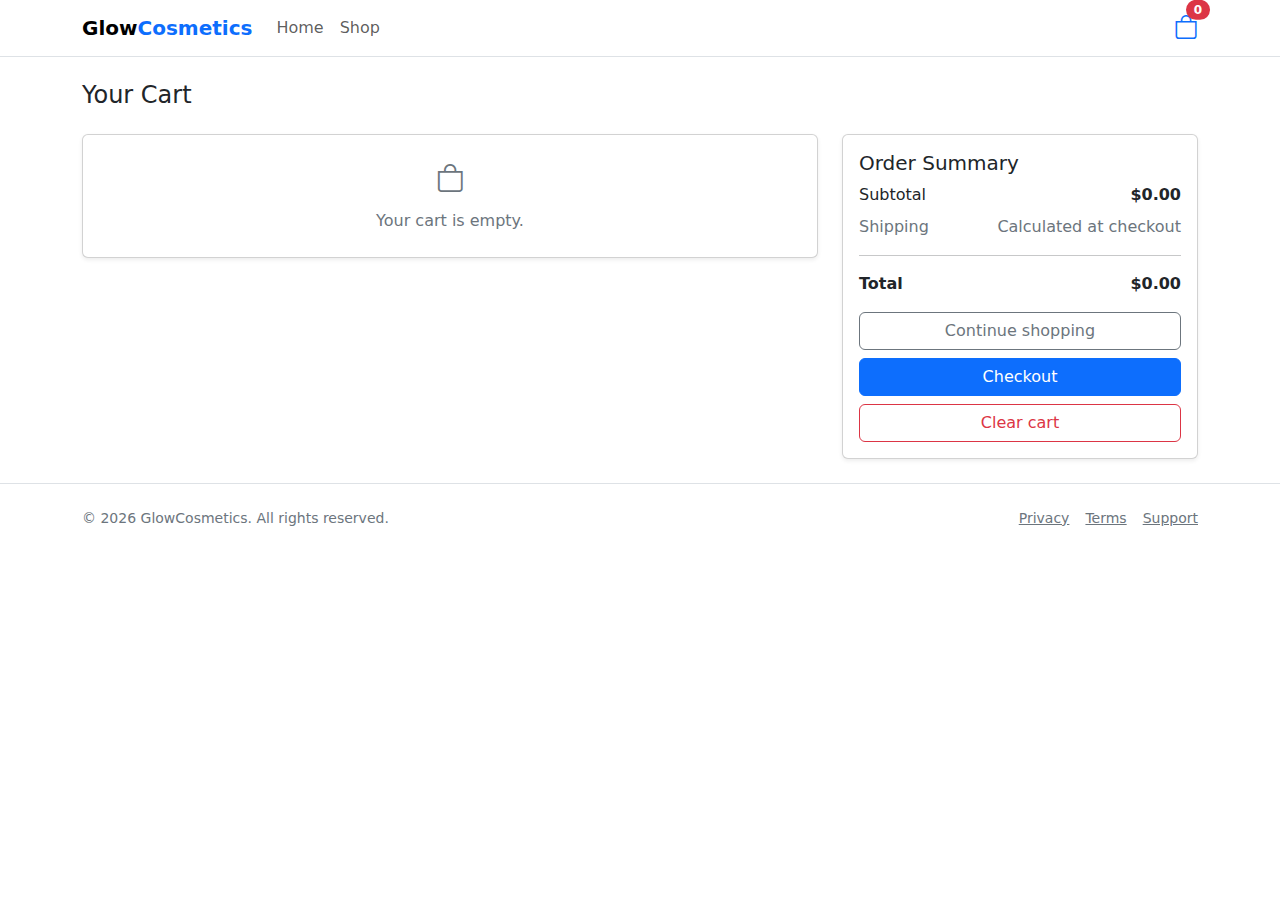
<file: cart.html>
<!doctype html>
<html lang="en">
  <head>
    <meta charset="utf-8">
    <meta name="viewport" content="width=device-width, initial-scale=1">
    <title>GlowCosmetics · Cart</title>
    <link href="https://cdn.jsdelivr.net/npm/bootstrap@5.3.3/dist/css/bootstrap.min.css" rel="stylesheet" integrity="sha384-QWTKZyjpPEjISv5WaRU9OFeRpok6YctnYmDr5pNlyT2bRjXh0JMhjY6hW+ALEwIH" crossorigin="anonymous">
    <link rel="stylesheet" href="https://cdn.jsdelivr.net/npm/bootstrap-icons@1.11.3/font/bootstrap-icons.css">
    <link rel="stylesheet" href="/css/styles.css">
  </head>
  <body>
    <!-- Navbar -->
    <nav class="navbar navbar-expand-lg navbar-light bg-white border-bottom sticky-top">
      <div class="container">
        <a class="navbar-brand fw-bold" href="index.html">Glow<span class="text-primary">Cosmetics</span></a>
        <button class="navbar-toggler" type="button" data-bs-toggle="collapse" data-bs-target="#navbarSupportedContent" aria-controls="navbarSupportedContent" aria-expanded="false" aria-label="Toggle navigation">
          <span class="navbar-toggler-icon"></span>
        </button>
        <div class="collapse navbar-collapse" id="navbarSupportedContent">
          <ul class="navbar-nav me-auto mb-2 mb-lg-0">
            <li class="nav-item"><a class="nav-link" href="index.html">Home</a></li>
            <li class="nav-item"><a class="nav-link" href="products.html">Shop</a></li>
          </ul>
          <div class="d-flex align-items-center gap-3">
            <a class="text-decoration-none position-relative" href="cart.html">
              <i class="bi bi-bag fs-4"></i>
              <span class="position-absolute top-0 start-100 translate-middle badge rounded-pill bg-danger" id="navbar-cart-count">0</span>
            </a>
          </div>
        </div>
      </div>
    </nav>

    <main class="py-4">
      <div class="container">
        <h1 class="h4 mb-4">Your Cart</h1>
        <div class="row g-4">
          <section class="col-lg-8">
            <div class="card shadow-sm">
              <div class="card-body p-0">
                <div id="cart-items" class="list-group list-group-flush">
                  <!-- Items via JS -->
                </div>
              </div>
            </div>
          </section>
          <aside class="col-lg-4">
            <div class="card shadow-sm">
              <div class="card-body">
                <h2 class="h5">Order Summary</h2>
                <div class="d-flex justify-content-between mb-2">
                  <span>Subtotal</span>
                  <strong id="cart-subtotal">$0.00</strong>
                </div>
                <div class="d-flex justify-content-between mb-2 text-secondary">
                  <span>Shipping</span>
                  <span>Calculated at checkout</span>
                </div>
                <hr>
                <div class="d-flex justify-content-between mb-3">
                  <span class="fw-bold">Total</span>
                  <strong id="cart-total">$0.00</strong>
                </div>
                <div class="d-grid gap-2">
                  <a href="products.html" class="btn btn-outline-secondary">Continue shopping</a>
                  <button id="checkout-btn" class="btn btn-primary">Checkout</button>
                  <button id="clear-cart-btn" class="btn btn-outline-danger">Clear cart</button>
                </div>
              </div>
            </div>
          </aside>
        </div>
      </div>
    </main>

    <footer class="py-4 border-top bg-white">
      <div class="container d-flex flex-column flex-lg-row justify-content-between small text-secondary">
        <div>
          © <span id="year"></span> GlowCosmetics. All rights reserved.
        </div>
        <div class="d-flex gap-3">
          <a href="#" class="link-secondary">Privacy</a>
          <a href="#" class="link-secondary">Terms</a>
          <a href="#" class="link-secondary">Support</a>
        </div>
      </div>
    </footer>

    <script src="https://cdn.jsdelivr.net/npm/bootstrap@5.3.3/dist/js/bootstrap.bundle.min.js" integrity="sha384-YvpcrYf0tY3lHB60NNkmXc5s9fDVZLESaAA55NDzOxhy9GkcIdslK1eN7N6jIeHz" crossorigin="anonymous"></script>
    <script src="/js/products.js"></script>
    <script src="/js/app.js"></script>
  </body>
</html>
</file>
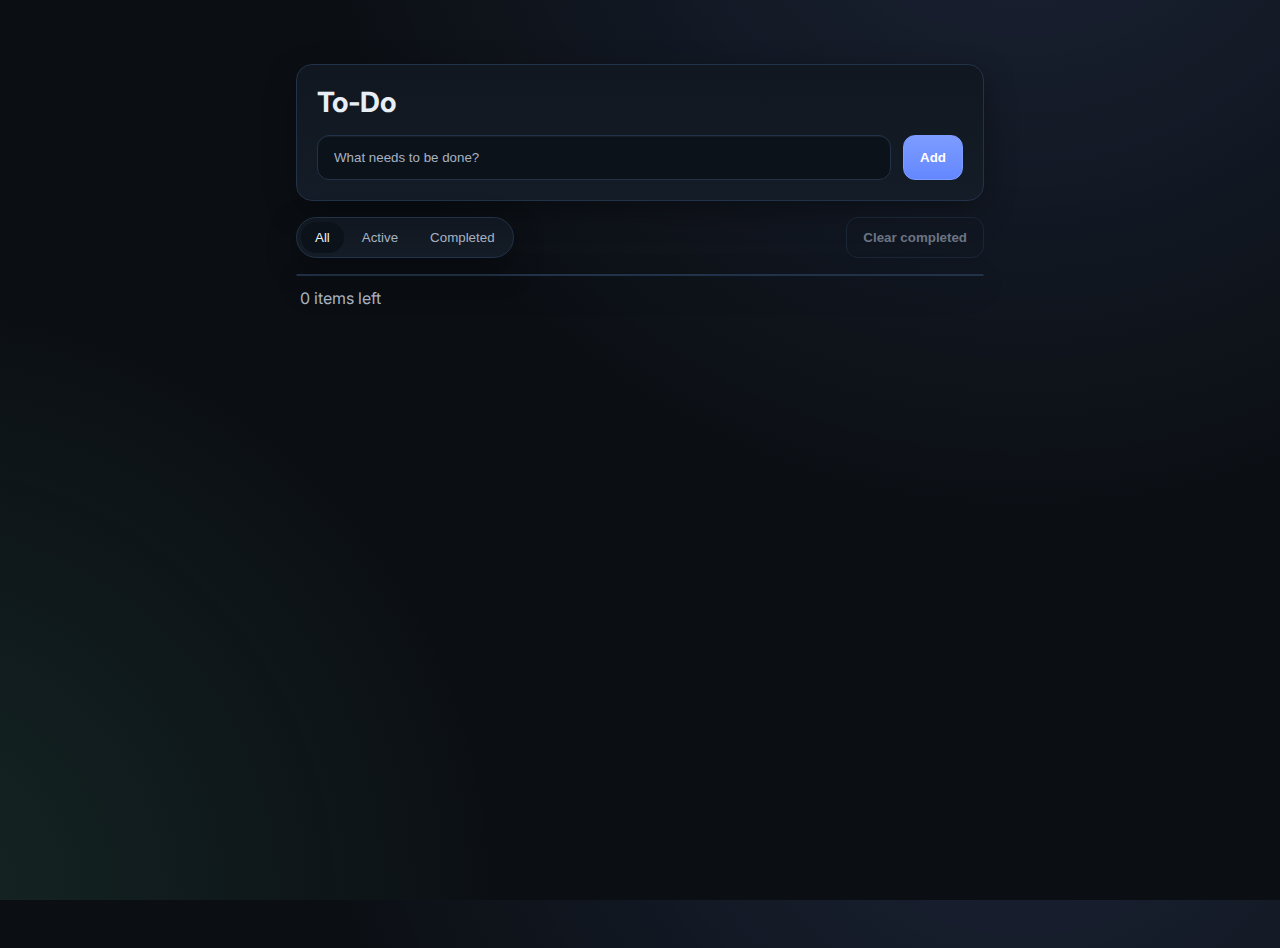
<file: todo.html>
<!doctype html>
<html lang="en">
  <head>
    <meta charset="utf-8" />
    <meta name="viewport" content="width=device-width, initial-scale=1" />
    <title>To‑Do List</title>
    <link rel="preconnect" href="https://fonts.googleapis.com">
    <link rel="preconnect" href="https://fonts.gstatic.com" crossorigin>
    <link href="https://fonts.googleapis.com/css2?family=Inter:wght@400;500;600;700&display=swap" rel="stylesheet">
    <link rel="stylesheet" href="./todo.css" />
  </head>
  <body>
    <main class="app" aria-labelledby="app-title">
      <header class="app__header">
        <h1 id="app-title">To‑Do</h1>
        <form id="new-task-form" autocomplete="off" aria-label="Add a new task">
          <input id="new-task-input" class="input" type="text" name="task" placeholder="What needs to be done?" aria-label="Task description" />
          <button id="add-task-btn" class="btn" type="submit" aria-label="Add task">Add</button>
        </form>
      </header>

      <section class="toolbar" aria-label="Filters and actions">
        <div class="filters" role="tablist" aria-label="Filter tasks">
          <button class="filter-btn is-active" data-filter="all" role="tab" aria-selected="true">All</button>
          <button class="filter-btn" data-filter="active" role="tab" aria-selected="false">Active</button>
          <button class="filter-btn" data-filter="completed" role="tab" aria-selected="false">Completed</button>
        </div>
        <div class="toolbar__spacer"></div>
        <div class="toolbar__actions">
          <button id="clear-completed-btn" class="btn btn--ghost" type="button">Clear completed</button>
        </div>
      </section>

      <section class="list" aria-live="polite" aria-label="To‑Do list">
        <ul id="todo-list" class="todo-list"></ul>
      </section>

      <footer class="app__footer">
        <span id="items-left" aria-live="polite">0 items left</span>
      </footer>
    </main>

    <script src="./todo.js" defer></script>
  </body>
</html>
</file>
<file: css/styles.css>
:root {
  --brand-primary: #6f42c1;
}

.hero-section {
  background: radial-gradient(1200px 600px at 10% -10%, rgba(111,66,193,.15), transparent),
              radial-gradient(1200px 600px at 90% 110%, rgba(111,66,193,.15), transparent);
}

.hero-image {
  background: url('https://images.unsplash.com/photo-1512499617640-c2f999098c69?q=80&w=1600&auto=format&fit=crop') center/cover no-repeat;
}

.card .price {
  font-weight: 700;
}

.badge-category {
  background-color: rgba(111, 66, 193, 0.1);
  color: var(--brand-primary);
  border: 1px solid rgba(111, 66, 193, 0.25);
}

.product-img {
  object-fit: cover;
}

.object-fit-cover {
  object-fit: cover;
}
</file>
<file: todo.css>
:root{
  --bg: #0b0f14;
  --panel: #101720;
  --panel-2: #141c27;
  --text: #e8eef5;
  --muted: #a8b3c2;
  --primary: #7c9cff;
  --primary-600: #6487ff;
  --success: #62d19f;
  --danger: #ff7d7d;
  --border: #223248;
  --shadow: 0 10px 30px rgba(0,0,0,.35);
}

*{ box-sizing: border-box; }
html, body {
  height: 100%;
}
body{
  margin: 0;
  background: radial-gradient(1200px 1200px at 80% -200px, rgba(124,156,255,.15) 0, transparent 60%),
              radial-gradient(1200px 1200px at -100px 100%, rgba(98,209,159,.12) 0, transparent 50%),
              var(--bg);
  color: var(--text);
  font-family: Inter, system-ui, -apple-system, Segoe UI, Roboto, Helvetica, Arial, "Apple Color Emoji", "Segoe UI Emoji";
  -webkit-font-smoothing: antialiased;
  -moz-osx-font-smoothing: grayscale;
}

.app{
  max-width: 720px;
  margin: 48px auto;
  padding: 16px;
}

.app__header{
  background: linear-gradient(180deg, var(--panel) 0, var(--panel-2) 100%);
  border: 1px solid var(--border);
  box-shadow: var(--shadow);
  border-radius: 16px;
  padding: 20px;
}

h1{
  margin: 0 0 16px;
  font-size: 28px;
  font-weight: 700;
}

#new-task-form{
  display: grid;
  grid-template-columns: 1fr auto;
  gap: 12px;
}

.input{
  width: 100%;
  padding: 14px 16px;
  border-radius: 12px;
  border: 1px solid var(--border);
  background: #0c121a;
  color: var(--text);
  outline: none;
  box-shadow: inset 0 1px 0 rgba(255,255,255,.05);
}
.input::placeholder{ color: var(--muted); }
.input:focus{ border-color: var(--primary); box-shadow: 0 0 0 2px rgba(124,156,255,.25); }

.btn{
  padding: 12px 16px;
  border-radius: 12px;
  border: 1px solid var(--primary);
  background: linear-gradient(180deg, var(--primary) 0, var(--primary-600) 100%);
  color: white;
  font-weight: 600;
  cursor: pointer;
}
.btn:disabled{ opacity: .6; cursor: not-allowed; }

.btn--ghost{
  background: transparent;
  border-color: var(--border);
  color: var(--muted);
}
.btn--ghost:hover{ border-color: var(--primary); color: var(--text); }

.toolbar{
  display: flex;
  align-items: center;
  gap: 12px;
  margin: 16px 0;
}
.toolbar__spacer{ flex: 1; }

.filters{
  display: inline-flex;
  background: linear-gradient(180deg, var(--panel) 0, var(--panel-2) 100%);
  border: 1px solid var(--border);
  border-radius: 999px;
  padding: 4px;
  gap: 4px;
  box-shadow: var(--shadow);
}
.filter-btn{
  border: 0;
  padding: 8px 14px;
  border-radius: 999px;
  color: var(--muted);
  background: transparent;
  cursor: pointer;
}
.filter-btn.is-active{ color: var(--text); background: #0c121a; }

.list{
  background: linear-gradient(180deg, var(--panel) 0, var(--panel-2) 100%);
  border: 1px solid var(--border);
  border-radius: 16px;
  box-shadow: var(--shadow);
}

.todo-list{
  margin: 0;
  padding: 0;
  list-style: none;
}

.todo-item{
  display: grid;
  grid-template-columns: 28px 1fr auto;
  align-items: center;
  gap: 12px;
  padding: 14px 16px;
  border-bottom: 1px solid rgba(255,255,255,.05);
}
.todo-item:last-child{ border-bottom: 0; }

.checkbox{
  display: grid;
  place-items: center;
  width: 20px;
  height: 20px;
  border-radius: 6px;
  border: 1px solid var(--border);
  background: #0c121a;
  cursor: pointer;
}
.checkbox input{ display: none; }
.checkbox svg{ width: 14px; height: 14px; opacity: 0; transform: scale(.8); transition: .15s ease; }
.checkbox.is-checked{ background: #0c151f; border-color: var(--success); }
.checkbox.is-checked svg{ opacity: 1; transform: scale(1); }

.todo-text{
  color: var(--text);
  line-height: 1.4;
}
.todo-text.is-completed{ color: var(--muted); text-decoration: line-through; }

.todo-actions{ display: inline-flex; gap: 6px; }
.icon-btn{
  display: inline-grid; place-items: center;
  width: 32px; height: 32px;
  border-radius: 8px;
  border: 1px solid var(--border);
  background: transparent;
  color: var(--muted);
  cursor: pointer;
}
.icon-btn:hover{ border-color: var(--primary); color: var(--text); }
.icon-btn--danger:hover{ border-color: var(--danger); color: var(--danger); }

.edit-input{
  width: 100%;
  padding: 10px 12px;
  border-radius: 10px;
  border: 1px solid var(--border);
  background: #0c121a;
  color: var(--text);
  outline: none;
}
.edit-input:focus{ border-color: var(--primary); box-shadow: 0 0 0 2px rgba(124,156,255,.2); }

.app__footer{
  display: flex;
  align-items: center;
  justify-content: space-between;
  gap: 12px;
  color: var(--muted);
  padding: 12px 4px;
}

@media (max-width: 520px){
  .app{ margin: 24px auto; padding: 12px; }
  h1{ font-size: 24px; }
}
</file>
